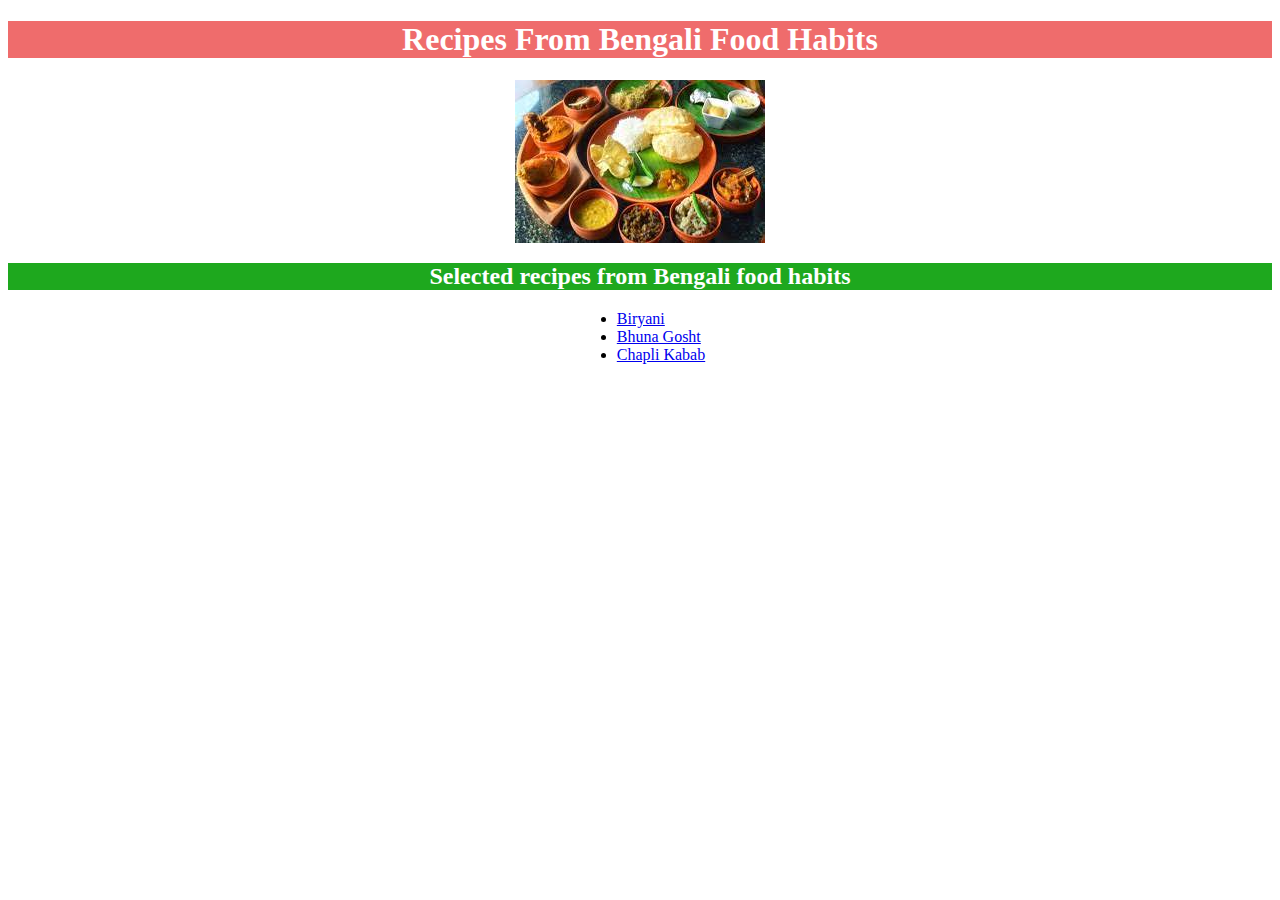
<file: index.html>
<!DOCTYPE html>
<html lang="en">
  <head>
    <meta charset="UTF-8" />
    <title>Bengali Food Recipe</title>
    <link rel="stylesheet" href="style.css" />
  </head>
  <body>
    <h1>Recipes From Bengali Food Habits</h1>
    <img src="./images/bengalifoodhabit.jpeg" alt="An image of Bengali Food" />
    <h2>Selected recipes from Bengali food habits</h2>
    <div class="container">
      <ul type="disc" class="recipes-list">
        <li><a href="./recipes/biryani.html">Biryani</a></li>
        <li><a href="./recipes/bhuna-gosht.html">Bhuna Gosht</a></li>
        <li><a href="./recipes/chapli-kabab.html">Chapli Kabab</a></li>
      </ul>
    </div>
  </body>
</html>
</file>
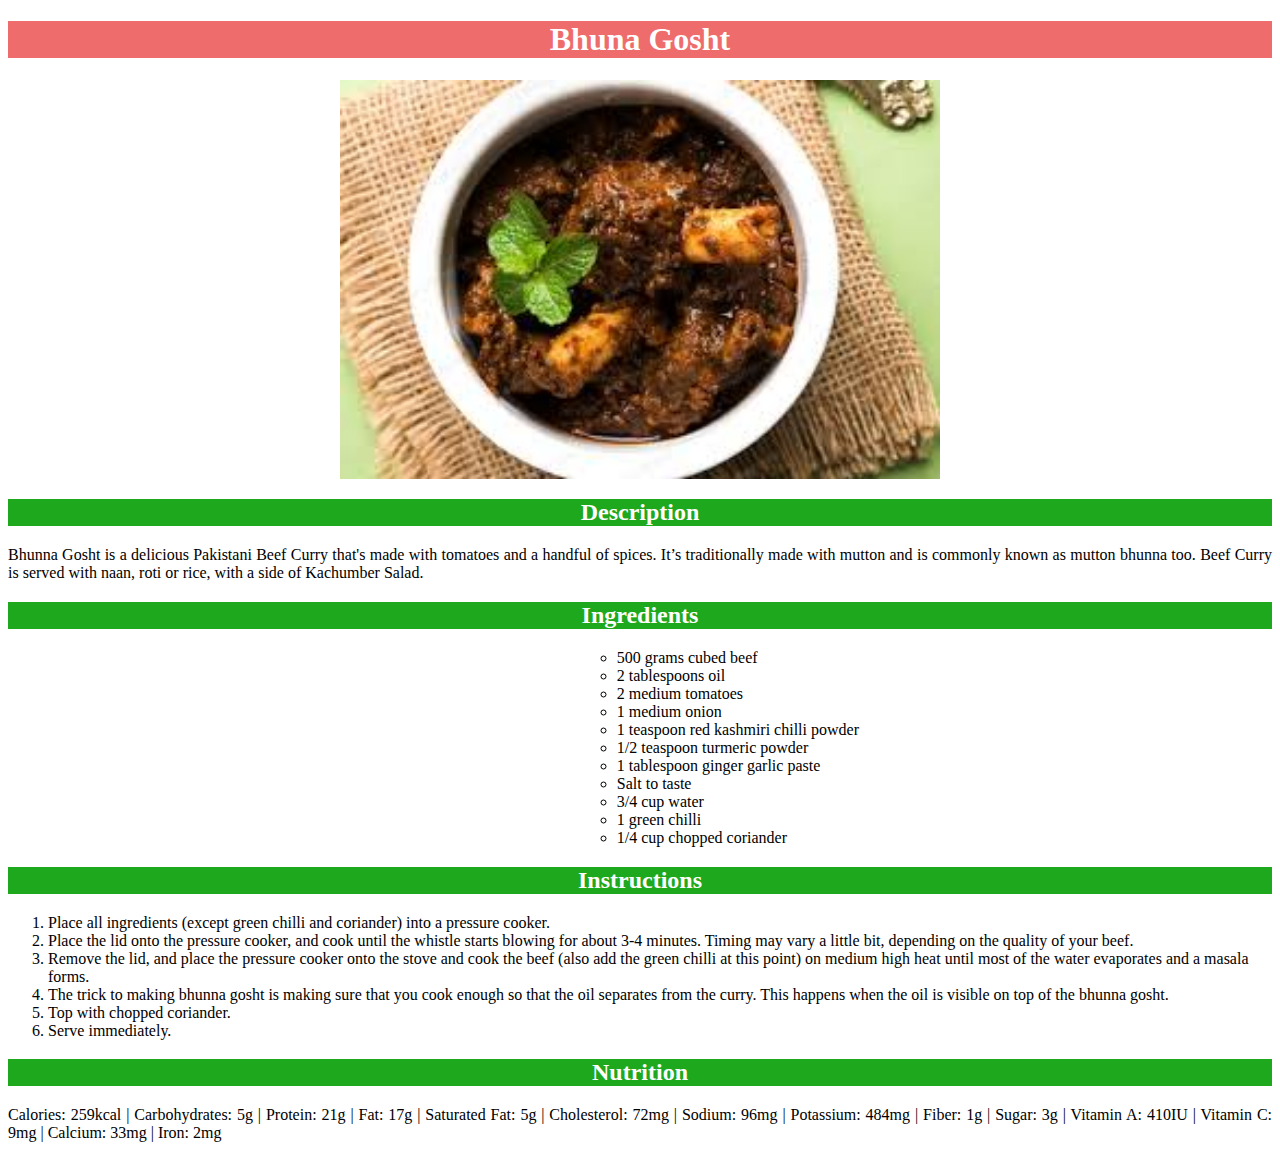
<file: recipes/bhuna-gosht.html>
<!DOCTYPE html>
<html lang="en">
  <head>
    <meta charset="UTF-8" />
    <title>Bhuna Gosht</title>
    <link rel="stylesheet" href="style.css" />
  </head>
  <body>
    <h1>Bhuna Gosht</h1>
    <img src="../images/bhunagosht.jpeg" />
    <h2>Description</h2>
    <p>
      Bhunna Gosht is a delicious Pakistani Beef Curry that's made with tomatoes
      and a handful of spices. It’s traditionally made with mutton and is
      commonly known as mutton bhunna too. Beef Curry is served with naan, roti
      or rice, with a side of Kachumber Salad.
    </p>
    <h2>Ingredients</h2>
    <div class="container">
      <ul type="circle">
        <li>500 grams cubed beef</li>
        <li>2 tablespoons oil</li>
        <li>2 medium tomatoes</li>
        <li>1 medium onion</li>
        <li>1 teaspoon red kashmiri chilli powder</li>
        <li>1/2 teaspoon turmeric powder</li>
        <li>1 tablespoon ginger garlic paste</li>
        <li>Salt to taste</li>
        <li>3/4 cup water</li>
        <li>1 green chilli</li>
        <li>1/4 cup chopped coriander</li>
      </ul>
    </div>
    <h2>Instructions</h2>
    <ol>
      <li>
        Place all ingredients (except green chilli and coriander) into a
        pressure cooker.
      </li>
      <li>
        Place the lid onto the pressure cooker, and cook until the whistle
        starts blowing for about 3-4 minutes. Timing may vary a little bit,
        depending on the quality of your beef.
      </li>
      <li>
        Remove the lid, and place the pressure cooker onto the stove and cook
        the beef (also add the green chilli at this point) on medium high heat
        until most of the water evaporates and a masala forms.
      </li>
      <li>
        The trick to making bhunna gosht is making sure that you cook enough so
        that the oil separates from the curry. This happens when the oil is
        visible on top of the bhunna gosht.
      </li>
      <li>Top with chopped coriander.</li>
      <li>Serve immediately.</li>
    </ol>
    <h2>Nutrition</h2>
    <p>
      Calories: 259kcal | Carbohydrates: 5g | Protein: 21g | Fat: 17g |
      Saturated Fat: 5g | Cholesterol: 72mg | Sodium: 96mg | Potassium: 484mg |
      Fiber: 1g | Sugar: 3g | Vitamin A: 410IU | Vitamin C: 9mg | Calcium: 33mg
      | Iron: 2mg
    </p>
  </body>
</html>
</file>
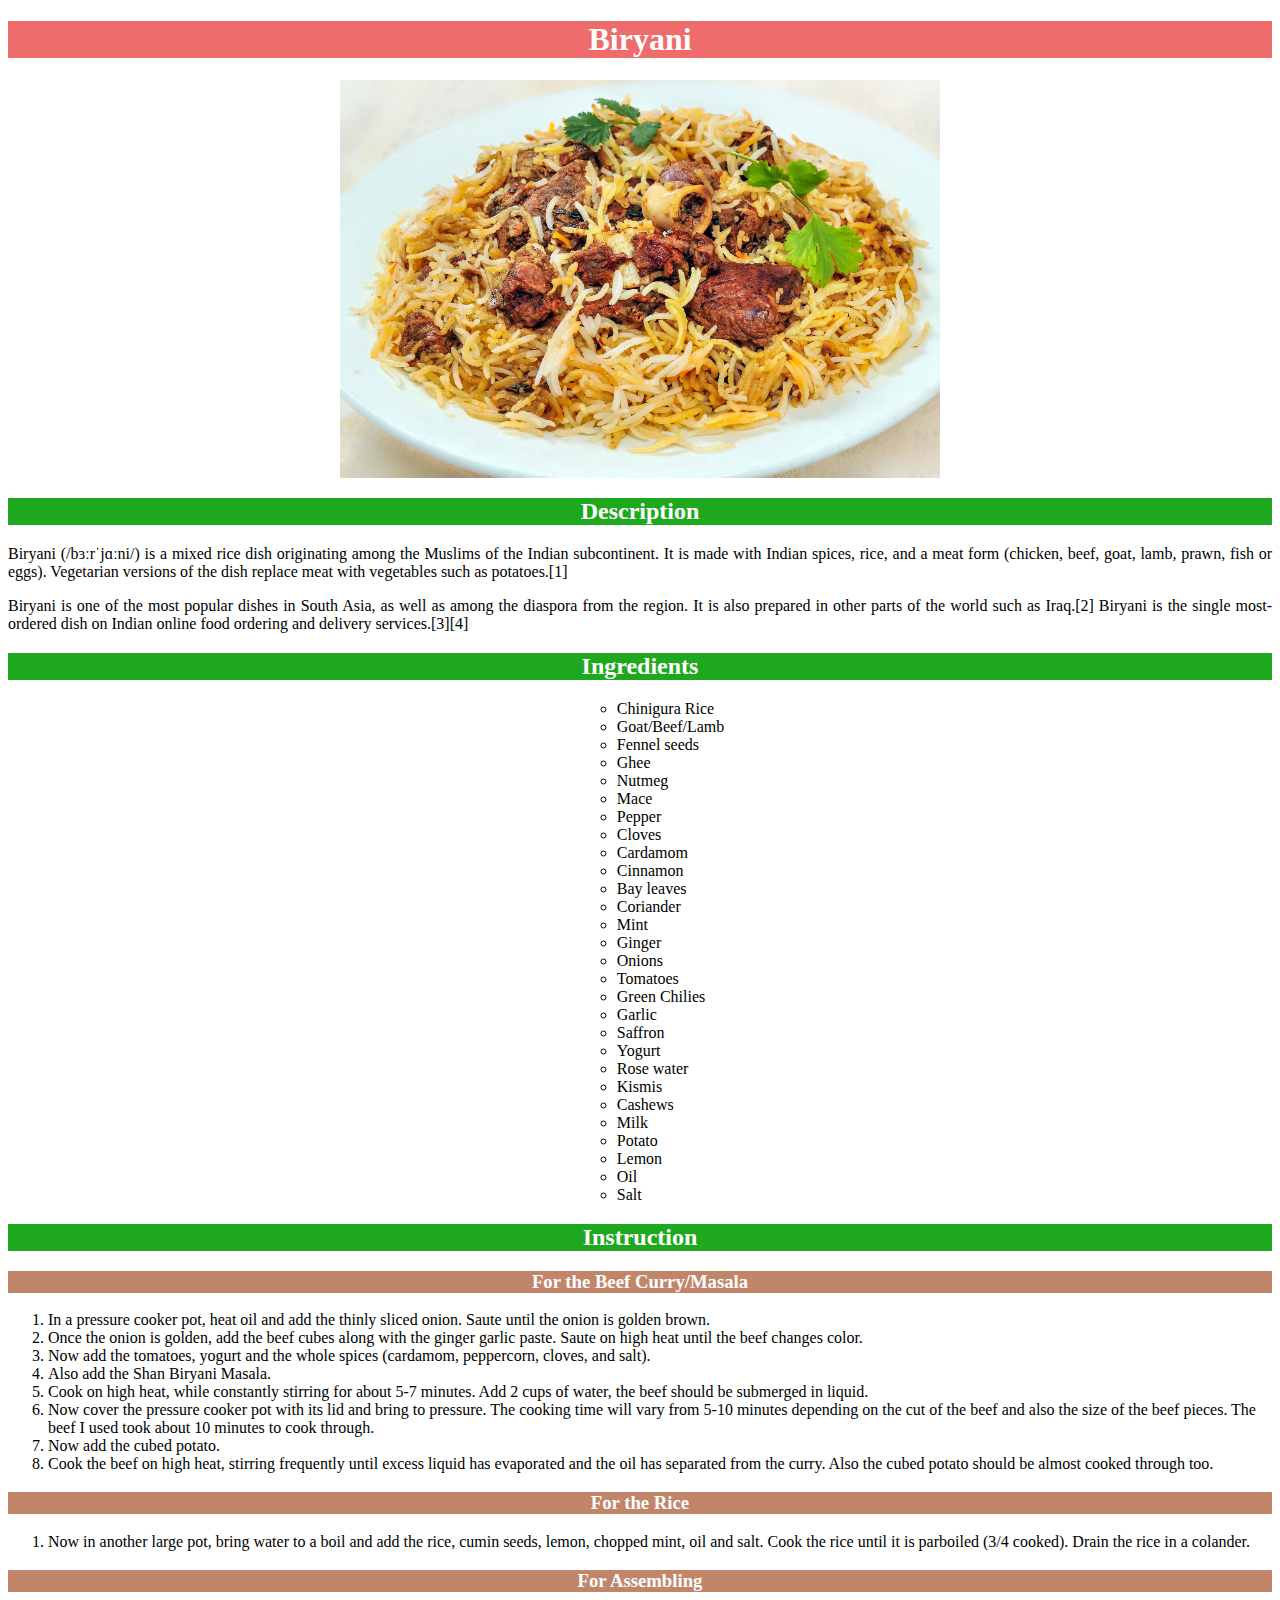
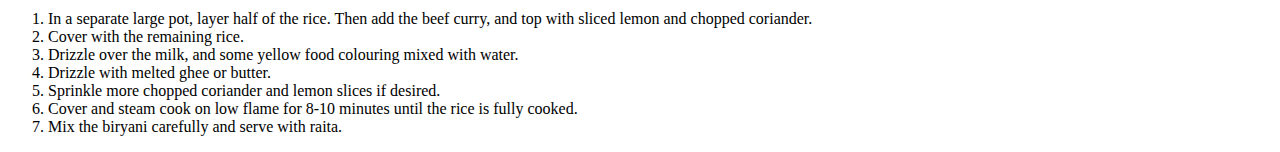
<file: recipes/biryani.html>
<!DOCTYPE html>
<html lang="en">
  <head>
    <meta charset="UTF-8" />
    <title>Biryani Recipe</title>
    <link rel="stylesheet" href="style.css" />
  </head>
  <body>
    <h1>Biryani</h1>
    <img src="../images/biryani.jpg" />
    <h2>Description</h2>
    <p>
      Biryani (/bɜːrˈjɑːni/) is a mixed rice dish originating among the Muslims
      of the Indian subcontinent. It is made with Indian spices, rice, and a
      meat form (chicken, beef, goat, lamb, prawn, fish or eggs). Vegetarian
      versions of the dish replace meat with vegetables such as potatoes.[1]
    </p>

    <p>
      Biryani is one of the most popular dishes in South Asia, as well as among
      the diaspora from the region. It is also prepared in other parts of the
      world such as Iraq.[2] Biryani is the single most-ordered dish on Indian
      online food ordering and delivery services.[3][4]
    </p>
    <h2>Ingredients</h2>
    <div class="container">
      <ul type="circle">
        <li>Chinigura Rice</li>
        <li>Goat/Beef/Lamb</li>
        <li>Fennel seeds</li>
        <li>Ghee</li>
        <li>Nutmeg</li>
        <li>Mace</li>
        <li>Pepper</li>
        <li>Cloves</li>
        <li>Cardamom</li>
        <li>Cinnamon</li>
        <li>Bay leaves</li>
        <li>Coriander</li>
        <li>Mint</li>
        <li>Ginger</li>
        <li>Onions</li>
        <li>Tomatoes</li>
        <li>Green Chilies</li>
        <li>Garlic</li>
        <li>Saffron</li>
        <li>Yogurt</li>
        <li>Rose water</li>
        <li>Kismis</li>
        <li>Cashews</li>
        <li>Milk</li>
        <li>Potato</li>
        <li>Lemon</li>
        <li>Oil</li>
        <li>Salt</li>
      </ul>
    </div>
    <h2>Instruction</h2>
    <h3>For the Beef Curry/Masala</h3>
    <ol type="1">
      <li>
        In a pressure cooker pot, heat oil and add the thinly sliced onion.
        Saute until the onion is golden brown.
      </li>
      <li>
        Once the onion is golden, add the beef cubes along with the ginger
        garlic paste. Saute on high heat until the beef changes color.
      </li>
      <li>
        Now add the tomatoes, yogurt and the whole spices (cardamom, peppercorn,
        cloves, and salt).
      </li>
      <li>Also add the Shan Biryani Masala.</li>
      <li>
        Cook on high heat, while constantly stirring for about 5-7 minutes. Add
        2 cups of water, the beef should be submerged in liquid.
      </li>
      <li>
        Now cover the pressure cooker pot with its lid and bring to pressure.
        The cooking time will vary from 5-10 minutes depending on the cut of the
        beef and also the size of the beef pieces. The beef I used took about 10
        minutes to cook through.
      </li>
      <li>Now add the cubed potato.</li>
      <li>
        Cook the beef on high heat, stirring frequently until excess liquid has
        evaporated and the oil has separated from the curry. Also the cubed
        potato should be almost cooked through too.
      </li>
    </ol>
    <h3>For the Rice</h3>
    <ol>
      <li>
        Now in another large pot, bring water to a boil and add the rice, cumin
        seeds, lemon, chopped mint, oil and salt. Cook the rice until it is
        parboiled (3/4 cooked). Drain the rice in a colander.
      </li>
    </ol>
    <h3>For Assembling</h3>
    <ol>
      <li>
        In a separate large pot, layer half of the rice. Then add the beef
        curry, and top with sliced lemon and chopped coriander.
      </li>
      <li>Cover with the remaining rice.</li>
      <li>
        Drizzle over the milk, and some yellow food colouring mixed with water.
      </li>
      <li>Drizzle with melted ghee or butter.</li>
      <li>Sprinkle more chopped coriander and lemon slices if desired.</li>
      <li>
        Cover and steam cook on low flame for 8-10 minutes until the rice is
        fully cooked.
      </li>
      <li>Mix the biryani carefully and serve with raita.</li>
    </ol>
  </body>
</html>
</file>
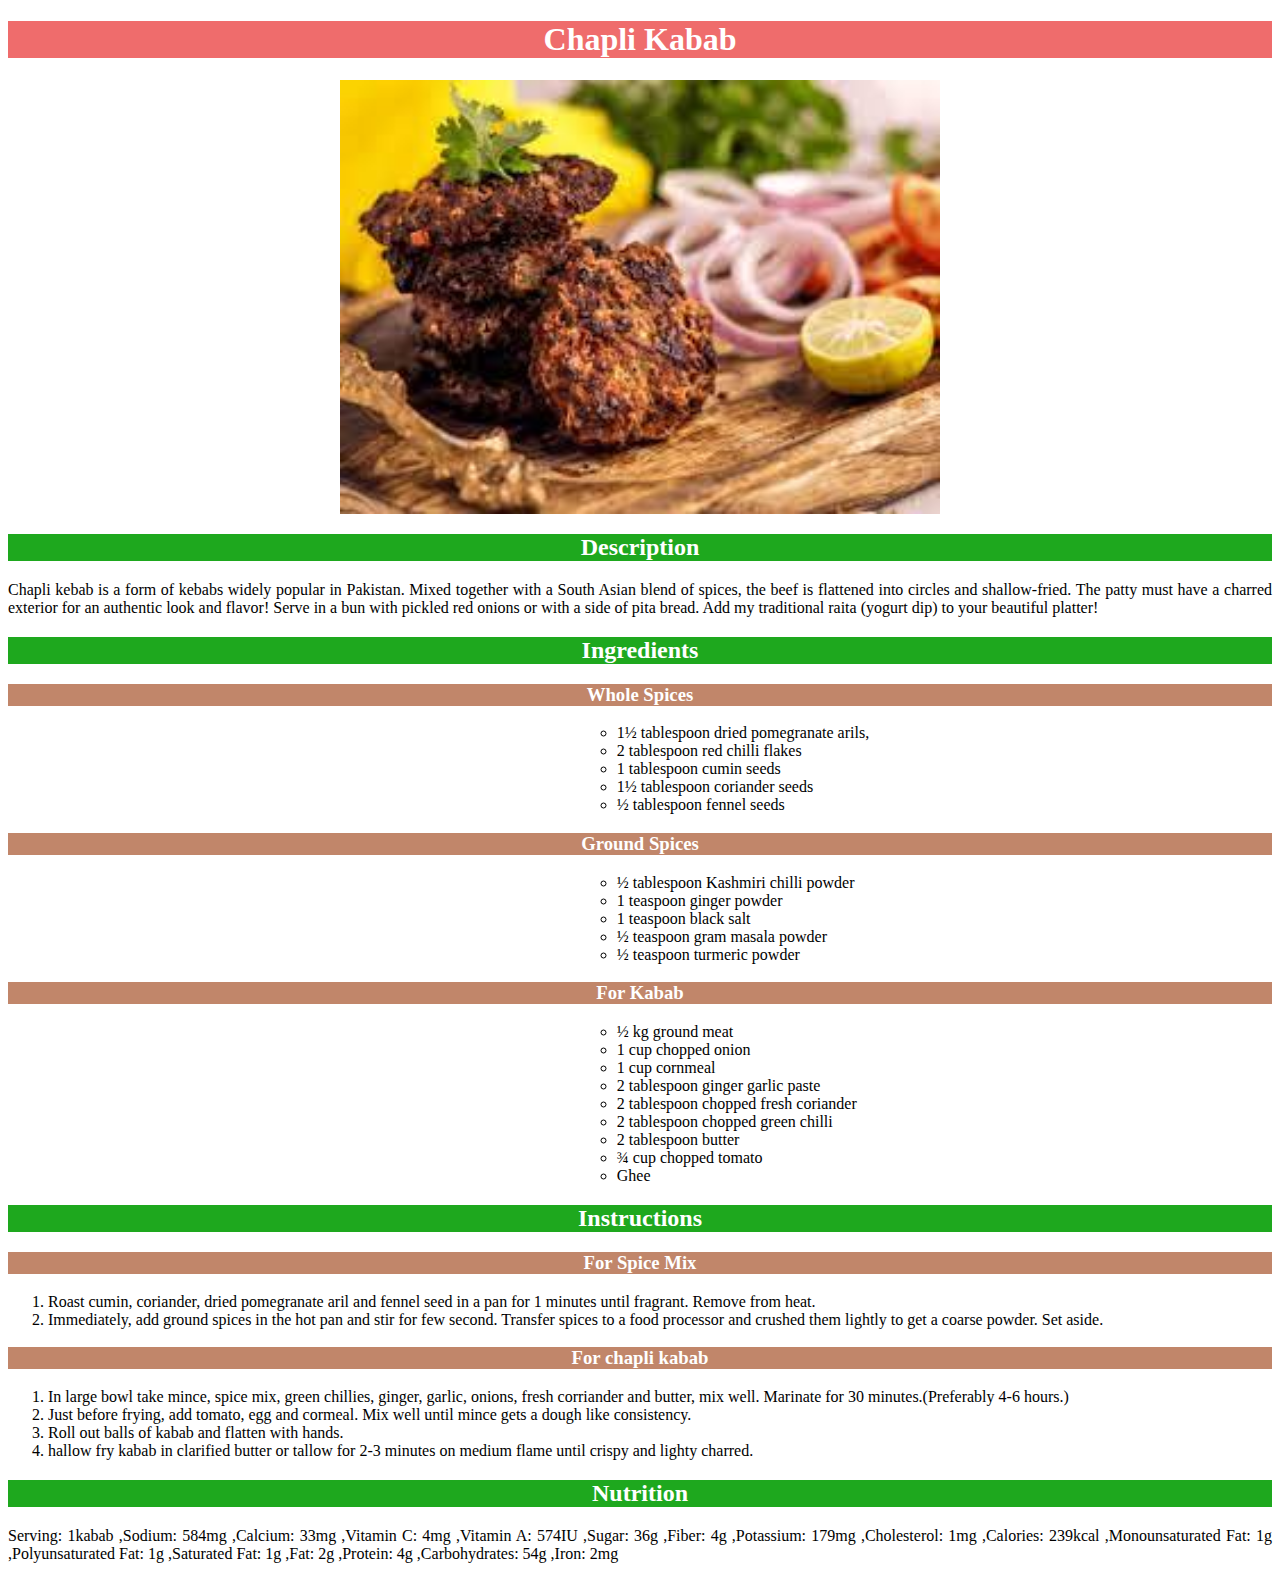
<file: recipes/chapli-kabab.html>
<!DOCTYPE html>
<html lang="en">
  <head>
    <meta charset="UTF-8" />
    <title>Chapli Kabab</title>
    <link rel="stylesheet" href="style.css" />
  </head>
  <body>
    <h1>Chapli Kabab</h1>
    <img src="../images/chaplikabab.jpeg" alt="Chapli Kabab" />
    <h2>Description</h2>
    <p>
      Chapli kebab is a form of kebabs widely popular in Pakistan. Mixed
      together with a South Asian blend of spices, the beef is flattened into
      circles and shallow-fried. The patty must have a charred exterior for an
      authentic look and flavor! Serve in a bun with pickled red onions or with
      a side of pita bread. Add my traditional raita (yogurt dip) to your
      beautiful platter!
    </p>
    <h2>Ingredients</h2>
    <h3>Whole Spices</h3>
    <div class="container">
      <ul type="circle">
        <li>1½ tablespoon dried pomegranate arils,</li>
        <li>2 tablespoon red chilli flakes</li>
        <li>1 tablespoon cumin seeds</li>
        <li>1½ tablespoon coriander seeds</li>
        <li>½ tablespoon fennel seeds</li>
      </ul>
    </div>
    <h3>Ground Spices</h3>
    <div class="container">
      <ul type="circle">
        <li>½ tablespoon Kashmiri chilli powder</li>
        <li>1 teaspoon ginger powder</li>
        <li>1 teaspoon black salt</li>
        <li>½ teaspoon gram masala powder</li>
        <li>½ teaspoon turmeric powder</li>
      </ul>
    </div>
    <h3>For Kabab</h3>
    <div class="container">
      <ul type="circle">
        <li>½ kg ground meat</li>
        <li>1 cup chopped onion</li>
        <li>1 cup cornmeal</li>
        <li>2 tablespoon ginger garlic paste</li>
        <li>2 tablespoon chopped fresh coriander</li>
        <li>2 tablespoon chopped green chilli</li>
        <li>2 tablespoon butter</li>
        <li>¾ cup chopped tomato</li>
        <li>Ghee</li>
      </ul>
    </div>
    <h2>Instructions</h2>
    <h3>For Spice Mix</h3>
    <ol>
      <li>
        Roast cumin, coriander, dried pomegranate aril and fennel seed in a pan
        for 1 minutes until fragrant. Remove from heat.
      </li>
      <li>
        Immediately, add ground spices in the hot pan and stir for few second.
        Transfer spices to a food processor and crushed them lightly to get a
        coarse powder. Set aside.
      </li>
    </ol>
    <h3>For chapli kabab</h3>
    <ol>
      <li>
        In large bowl take mince, spice mix, green chillies, ginger, garlic,
        onions, fresh corriander and butter, mix well. Marinate for 30
        minutes.(Preferably 4-6 hours.)
      </li>
      <li>
        Just before frying, add tomato, egg and cormeal. Mix well until mince
        gets a dough like consistency.
      </li>
      <li>Roll out balls of kabab and flatten with hands.</li>
      <li>
        hallow fry kabab in clarified butter or tallow for 2-3 minutes on medium
        flame until crispy and lighty charred.
      </li>
    </ol>
    <h2>Nutrition</h2>
    <p>
      Serving: 1kabab ,Sodium: 584mg ,Calcium: 33mg ,Vitamin C: 4mg ,Vitamin A:
      574IU ,Sugar: 36g ,Fiber: 4g ,Potassium: 179mg ,Cholesterol: 1mg
      ,Calories: 239kcal ,Monounsaturated Fat: 1g ,Polyunsaturated Fat: 1g
      ,Saturated Fat: 1g ,Fat: 2g ,Protein: 4g ,Carbohydrates: 54g ,Iron: 2mg
    </p>
  </body>
</html>
</file>
<file: style.css>
h1{
    background-color: rgba(228, 11, 11, 0.603);
    color: white;
    font-family: 'Times New Roman', Times, serif;
    text-align: center;
}

h2{
    background-color: rgb(30, 168, 30);
    color: white;
    font-family: 'Times New Roman', Times, serif;
    text-align: center;
}

img{
    height: auto;
    width: auto;
    display: block;
    margin-left: auto;
    margin-right: auto;
}

.container {
    display: block;
    margin-left: 45%;
    margin-right: auto;

}
</file>
<file: recipes/style.css>
h1{
    background-color: rgba(228, 11, 11, 0.603);
    color: white;
    font-family: 'Times New Roman', Times, serif;
    text-align: center;
}

h2, h3{
    background-color: rgb(30, 168, 30);
    color: white;
    font-family: 'Times New Roman', Times, serif;
    text-align: center;
}

h3{
    background-color: rgba(153, 54, 8, 0.603);
}
p{
    font-family: 'Times New Roman', Times, serif;
    text-align: justify;
}

img{
    height: auto;
    width: 600px;
    display: block;
    margin-left: auto;
    margin-right: auto;
}

.container {
    display: block;
    margin-left: 45%;
    margin-right: auto;
}
</file>
